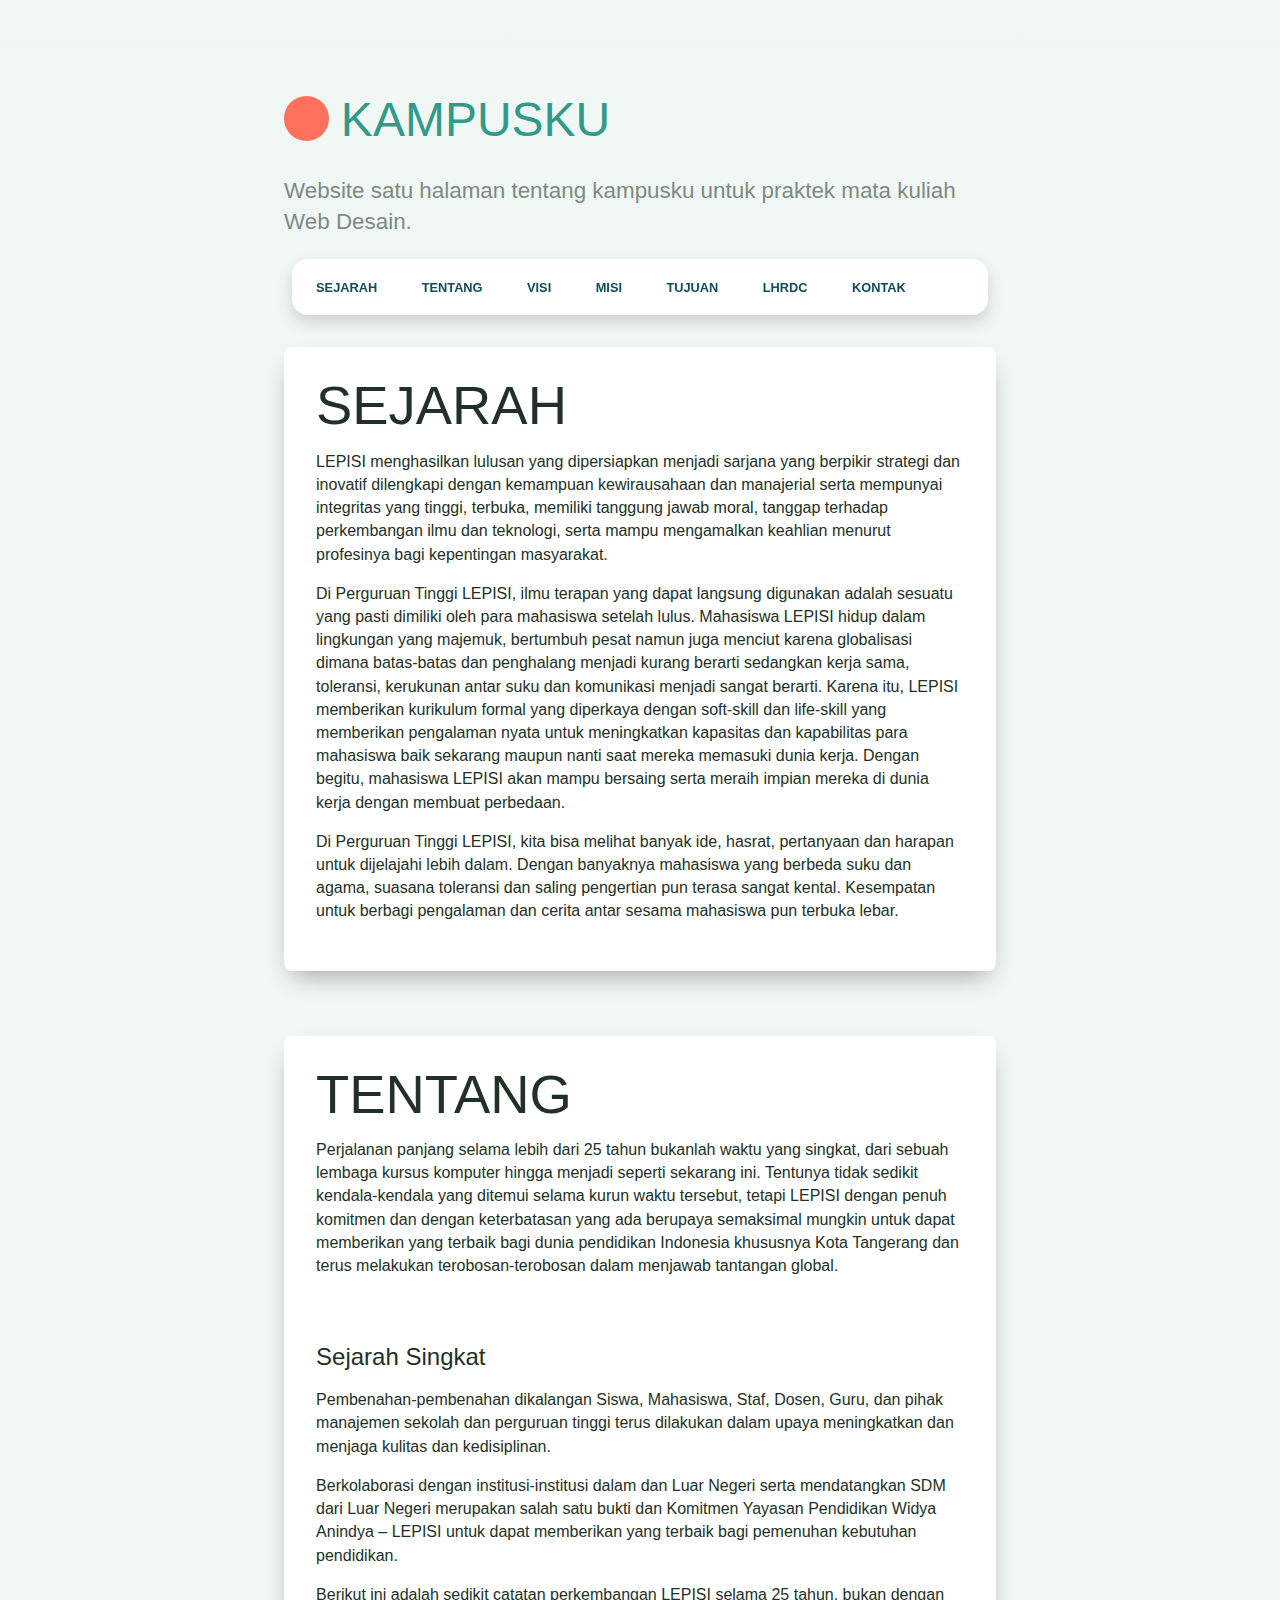
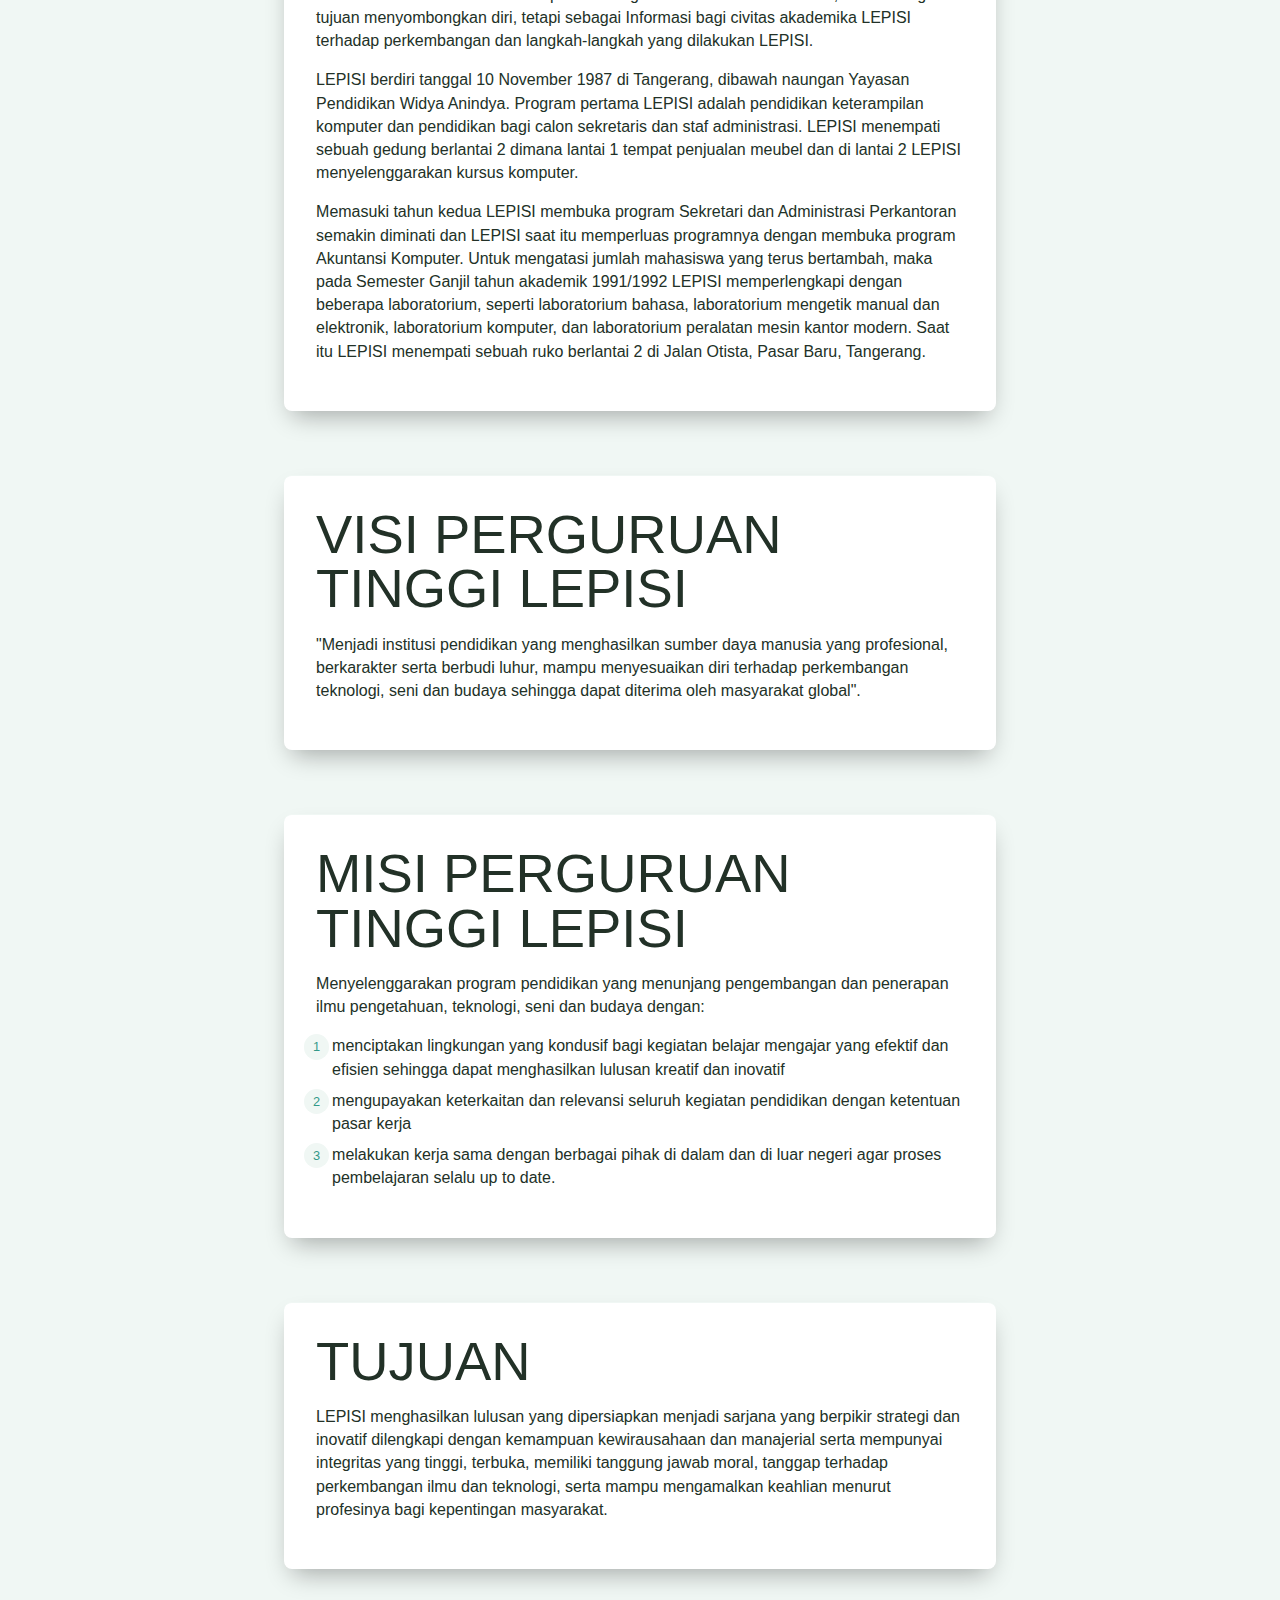
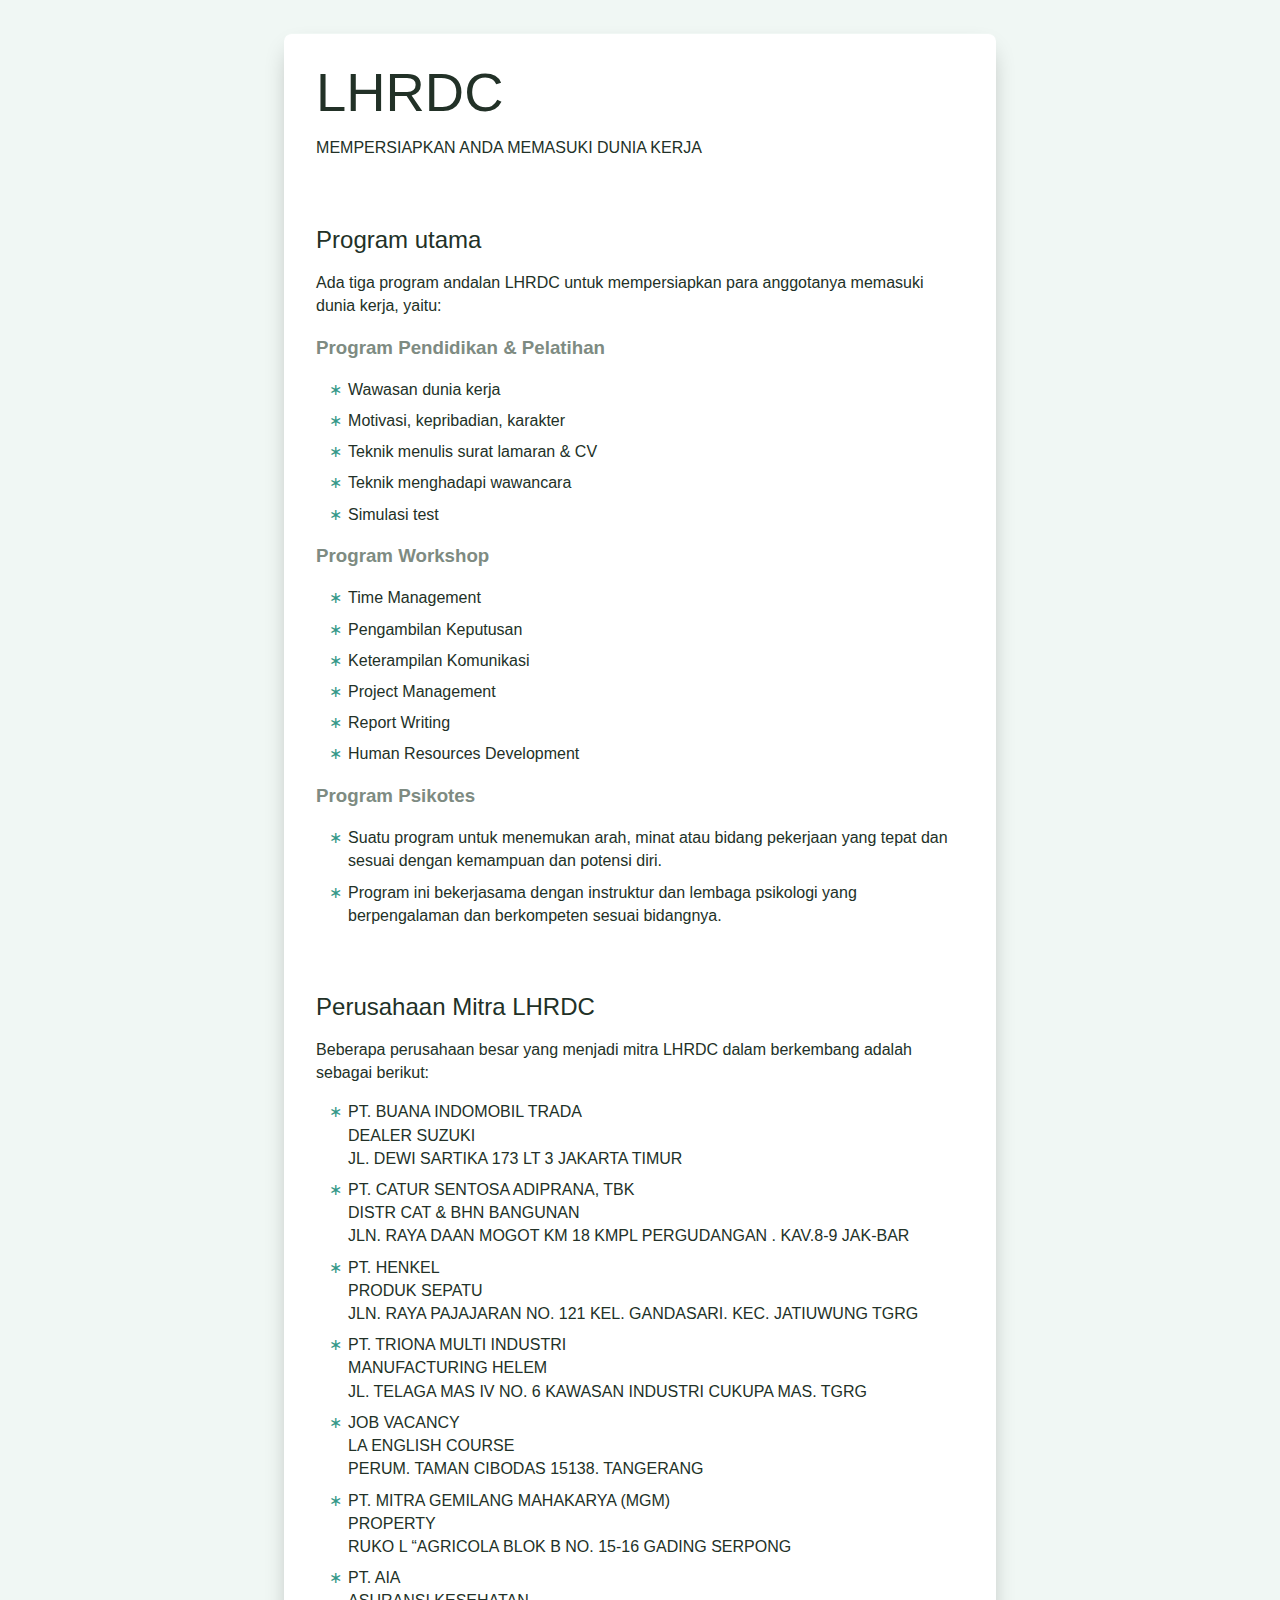
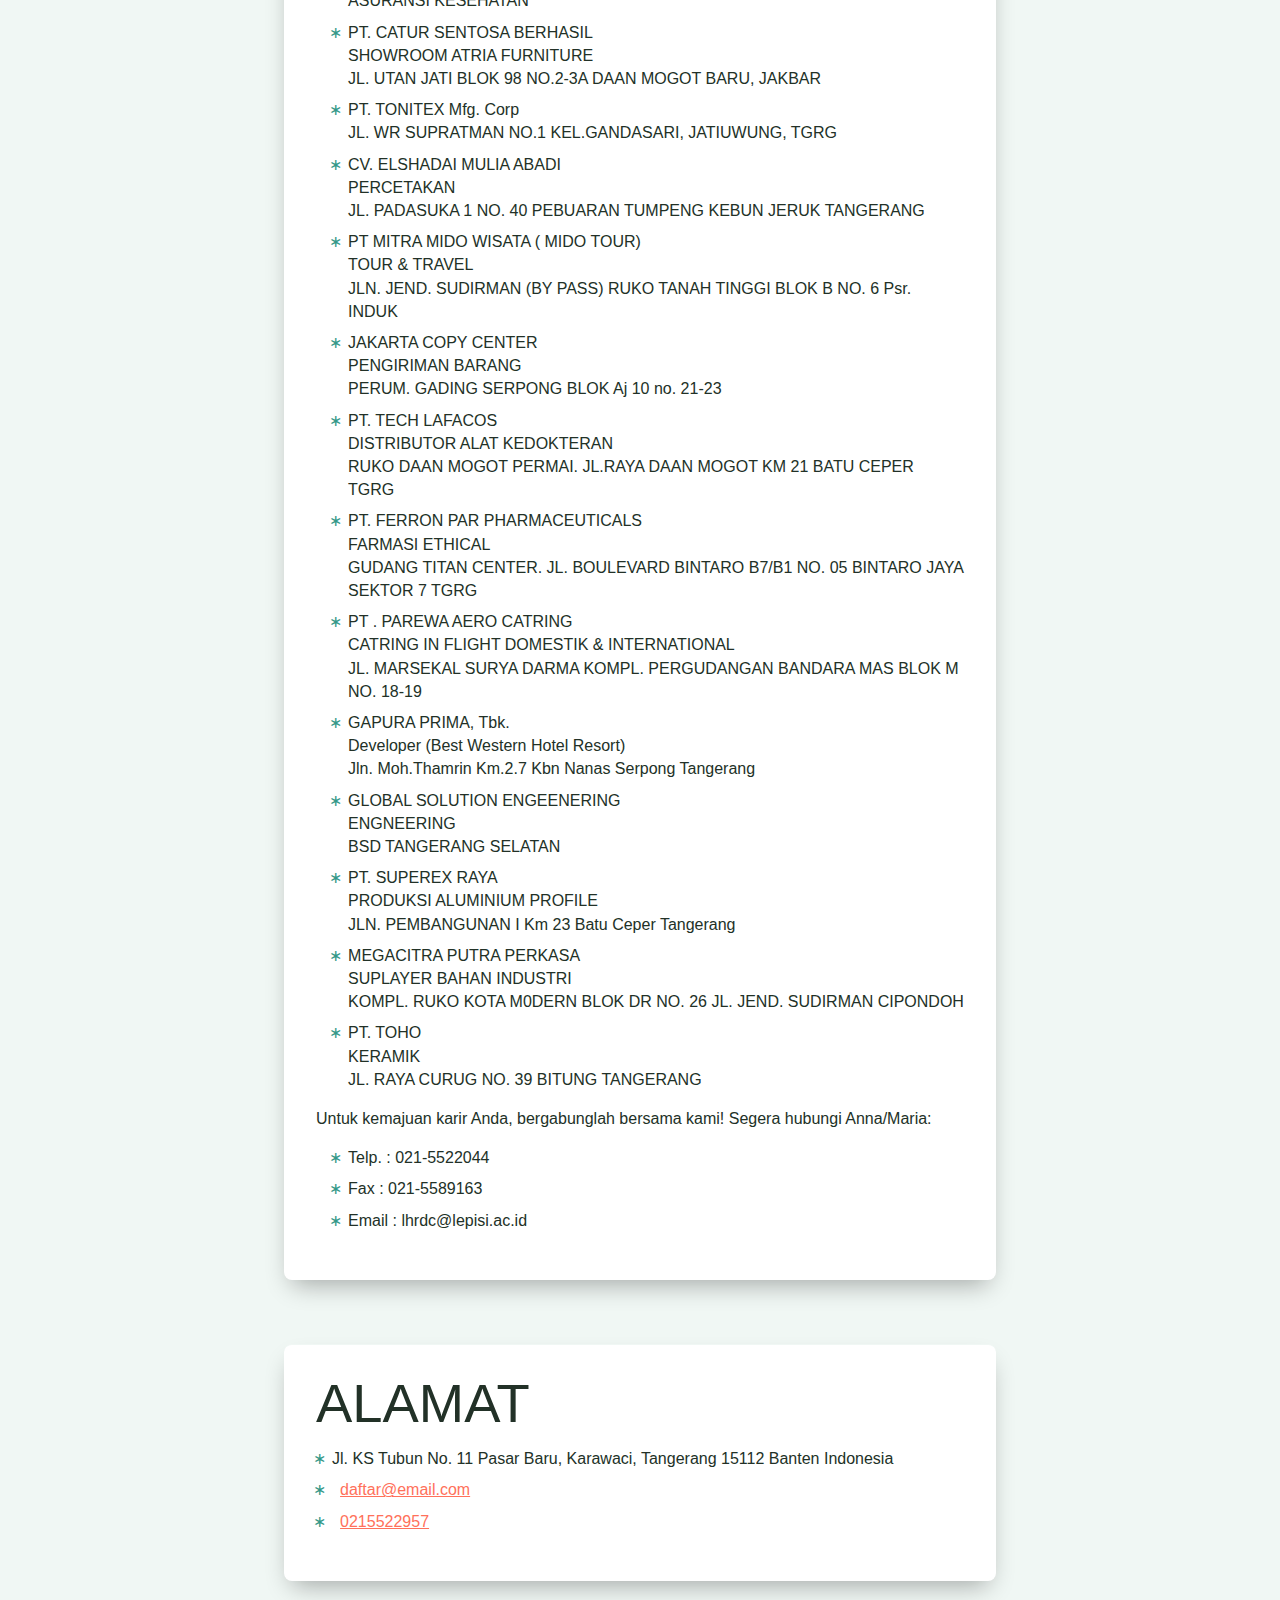
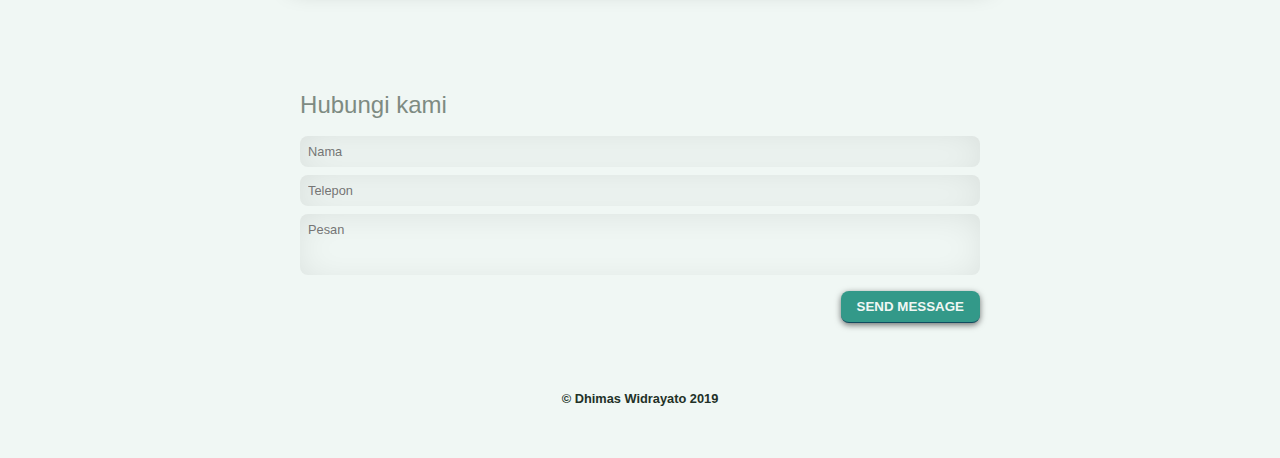
<file: case/kampusku.html>
<!doctype html>

<html>
    <head>
        <title>Kampusku</title>
        <link rel="stylesheet" href="style.css" />
    </head>

    <body>
        <header id="top">
            <h1 class="page-header">Kampusku</h1>
            <p class="page-sub-header">
                Website satu halaman tentang kampusku untuk praktek mata
                kuliah Web Desain.
            </p>
        </header>

        <nav class="navigasi-wrapper">
            <ul class="navigasi">
                <li class="navigasi-item">
                    <a class="navigasi-link" href="#sejarah">
                        Sejarah
                    </a>
                </li>
                <li class="navigasi-item">
                    <a class="navigasi-link" href="#tentang">
                        Tentang
                    </a>
                </li>
                <li class="navigasi-item">
                    <a class="navigasi-link" href="#visi">
                        Visi
                    </a>
                </li>
                <li class="navigasi-item">
                    <a class="navigasi-link" href="#misi">
                        Misi
                    </a>
                </li>
                <li class="navigasi-item">
                    <a class="navigasi-link" href="#tujuan">
                        Tujuan
                    </a>
                </li>
                <li class="navigasi-item">
                    <a class="navigasi-link" href="#lhrdc">
                        LHRDC
                    </a>
                </li>
                <li class="navigasi-item">
                    <a class="navigasi-link" href="#kontak">
                        Kontak
                    </a>
                </li>
            </ul>
        </nav>

        <main>
            <article id="sejarah">
                <h1 class="sub-header">
                    Sejarah
                </h1>
                <p>
                    LEPISI menghasilkan lulusan yang dipersiapkan menjadi
            sarjana yang berpikir strategi dan inovatif dilengkapi dengan
            kemampuan kewirausahaan dan manajerial serta mempunyai integritas
            yang tinggi, terbuka, memiliki tanggung jawab moral, tanggap
            terhadap perkembangan ilmu dan teknologi, serta mampu mengamalkan
            keahlian menurut profesinya bagi kepentingan masyarakat.
                </p>

                <p>
                    Di Perguruan Tinggi LEPISI, ilmu terapan yang dapat langsung
                    digunakan adalah sesuatu yang pasti dimiliki oleh para
                    mahasiswa setelah lulus. Mahasiswa LEPISI hidup dalam
                    lingkungan yang majemuk, bertumbuh pesat namun juga menciut
                    karena globalisasi dimana batas-batas dan penghalang menjadi
                    kurang berarti sedangkan kerja sama, toleransi, kerukunan
                    antar suku dan komunikasi menjadi sangat berarti. Karena
                    itu, LEPISI memberikan kurikulum formal yang diperkaya
                    dengan soft-skill dan life-skill yang memberikan pengalaman
                    nyata untuk meningkatkan kapasitas dan kapabilitas para
                    mahasiswa baik sekarang maupun nanti saat mereka memasuki
                    dunia kerja. Dengan begitu, mahasiswa LEPISI akan mampu
                    bersaing serta meraih impian mereka di dunia kerja dengan
                    membuat perbedaan.
                </p>

                <p>
                    Di Perguruan Tinggi LEPISI, kita bisa melihat banyak ide,
                    hasrat, pertanyaan dan harapan untuk dijelajahi lebih dalam.
                    Dengan banyaknya mahasiswa yang berbeda suku dan agama,
                    suasana toleransi dan saling pengertian pun terasa sangat
                    kental. Kesempatan untuk berbagi pengalaman dan cerita antar
                    sesama mahasiswa pun terbuka lebar.
                </p>
            </article>

            <article id="tentang">
                <h1 class="sub-header">Tentang</h1>
                <p>
                    Perjalanan panjang selama lebih dari 25 tahun bukanlah waktu
                yang singkat, dari sebuah lembaga kursus komputer hingga menjadi
                seperti sekarang ini. Tentunya tidak sedikit kendala-kendala
                yang ditemui selama kurun waktu tersebut, tetapi LEPISI dengan
                penuh komitmen dan dengan keterbatasan yang ada berupaya
                semaksimal mungkin untuk dapat memberikan yang terbaik bagi
                dunia pendidikan Indonesia khususnya Kota Tangerang dan terus
                melakukan terobosan-terobosan dalam menjawab tantangan global.
                </p>

                <h2>Sejarah Singkat</h2>
                <p>
                Pembenahan-pembenahan dikalangan Siswa, Mahasiswa, Staf, Dosen,
                Guru, dan pihak manajemen sekolah dan perguruan tinggi terus
                dilakukan dalam upaya meningkatkan dan menjaga kulitas dan
                kedisiplinan.
                </p>

                <p>
                    Berkolaborasi dengan institusi-institusi dalam dan Luar
                    Negeri serta mendatangkan SDM dari Luar Negeri merupakan
                    salah satu bukti dan Komitmen Yayasan Pendidikan Widya
                    Anindya – LEPISI untuk dapat memberikan yang terbaik bagi
                    pemenuhan kebutuhan pendidikan.
                </p>

                <p>
                    Berikut ini adalah sedikit catatan perkembangan LEPISI
                    selama 25 tahun, bukan dengan tujuan menyombongkan diri,
                    tetapi sebagai Informasi bagi civitas akademika LEPISI
                    terhadap perkembangan dan langkah-langkah yang dilakukan
                    LEPISI.
                </p>

                <p>
                    LEPISI berdiri tanggal 10 November 1987 di Tangerang,
                    dibawah naungan Yayasan Pendidikan Widya Anindya. Program
                    pertama LEPISI adalah pendidikan keterampilan komputer dan
                    pendidikan bagi calon sekretaris dan staf administrasi.
                    LEPISI menempati sebuah gedung berlantai 2 dimana lantai 1
                    tempat penjualan meubel dan di lantai 2 LEPISI
                    menyelenggarakan kursus komputer.
                </p>

                <p>
                    Memasuki tahun kedua LEPISI membuka program Sekretari dan
                    Administrasi Perkantoran semakin diminati dan LEPISI saat
                    itu memperluas programnya dengan membuka program Akuntansi
                    Komputer. Untuk mengatasi jumlah mahasiswa yang terus
                    bertambah, maka pada Semester Ganjil tahun akademik
                    1991/1992 LEPISI memperlengkapi dengan beberapa
                    laboratorium, seperti laboratorium bahasa, laboratorium
                    mengetik manual dan elektronik, laboratorium komputer, dan
                    laboratorium peralatan mesin kantor modern. Saat itu LEPISI
                    menempati sebuah ruko berlantai 2 di Jalan Otista, Pasar
                    Baru, Tangerang.
                </p>
            </article>

            <article id="visi">
                <h1 class="sub-header">Visi Perguruan Tinggi LEPISI</h1>
                <p class="visi">
                    "Menjadi institusi pendidikan yang menghasilkan sumber daya
                manusia yang profesional, berkarakter serta berbudi luhur, mampu
                menyesuaikan diri terhadap perkembangan teknologi, seni dan
                budaya sehingga dapat diterima oleh masyarakat global".
                </p>
            </article>

            <article id="misi">
                <h1 class="sub-header"> Misi Perguruan Tinggi LEPISI </h1>
                <p>
                    Menyelenggarakan program pendidikan yang menunjang
                pengembangan dan penerapan ilmu pengetahuan, teknologi, seni dan
                budaya dengan: 
                </p>

                <ol>
                    <li>
                        menciptakan lingkungan yang kondusif bagi kegiatan
                    belajar mengajar yang efektif dan efisien sehingga dapat
                    menghasilkan lulusan kreatif dan inovatif 
                    </li>
                    <li>
                        mengupayakan keterkaitan dan relevansi seluruh kegiatan
                    pendidikan dengan ketentuan pasar kerja
                    </li>
                    <li>
                        melakukan kerja sama dengan berbagai pihak di dalam dan
                    di luar negeri agar proses pembelajaran selalu up to date.
                    </li>
                </ol>
            </article>

            <article id="tujuan">
                <h1 class="sub-header">
                    Tujuan
                </h1>
                <p>
                    LEPISI menghasilkan lulusan yang dipersiapkan menjadi
                sarjana yang berpikir strategi dan inovatif dilengkapi dengan
                kemampuan kewirausahaan dan manajerial serta mempunyai
                integritas yang tinggi, terbuka, memiliki tanggung jawab moral,
                tanggap terhadap perkembangan ilmu dan teknologi, serta mampu
                mengamalkan keahlian menurut profesinya bagi kepentingan
                masyarakat.
                </p>
            </article>

            <article id="lhrdc">
                <h1 class="sub-header">LHRDC</h1>
                <p>
                    MEMPERSIAPKAN ANDA MEMASUKI DUNIA KERJA
                </p>
                <h2>Program utama</h2>
                <p>
                    Ada tiga program andalan LHRDC untuk mempersiapkan para
                    anggotanya memasuki dunia kerja, yaitu:
                </p>

                <h3>Program Pendidikan &amp; Pelatihan</h3>
                <ul>
                    <ul>
                        <li>Wawasan dunia kerja</li>
                        <li>Motivasi, kepribadian, karakter</li>
                        <li>Teknik menulis surat lamaran &amp; CV</li>
                        <li>Teknik menghadapi wawancara</li>
                        <li>Simulasi test</li>
                    </ul>
                </ul>
                <h3>Program Workshop</h3>
                <ul>
                    <ul>
                        <li>Time Management</li>
                        <li>Pengambilan Keputusan</li>
                        <li>Keterampilan Komunikasi</li>
                        <li>Project Management</li>
                        <li>Report Writing</li>
                        <li>Human Resources Development</li>
                    </ul>
                </ul>
                <h3>Program Psikotes</h3>
                <ul>
                    <ul>
                        <li>
                            Suatu program untuk menemukan arah, minat atau
                            bidang pekerjaan yang tepat dan sesuai dengan kemampuan dan
                            potensi diri.
                        </li>
                        <li>
                            Program ini bekerjasama dengan instruktur dan
                            lembaga psikologi yang berpengalaman dan berkompeten sesuai
                            bidangnya.
                        </li>
                    </ul>
                </ul>

                <h2>Perusahaan Mitra LHRDC</h2>
                <p>Beberapa perusahaan besar yang menjadi mitra LHRDC dalam berkembang adalah sebagai berikut:</p>
                <ul>
                    <ul>
                        <li>PT. BUANA INDOMOBIL TRADA<br />
                            DEALER SUZUKI<br />
                            JL. DEWI SARTIKA 173 LT 3 JAKARTA TIMUR
                        </li>
                        <li>PT. CATUR SENTOSA ADIPRANA, TBK<br />
                            DISTR CAT &amp; BHN BANGUNAN<br />
                            JLN. RAYA DAAN MOGOT KM 18 KMPL PERGUDANGAN . KAV.8-9 JAK-BAR
                        </li>
                        <li>PT. HENKEL<br />
                            PRODUK SEPATU<br />
                            JLN. RAYA PAJAJARAN NO. 121 KEL. GANDASARI. KEC. JATIUWUNG TGRG
                        </li>
                        <li>PT. TRIONA MULTI INDUSTRI<br />
                            MANUFACTURING HELEM<br />
                            JL. TELAGA MAS IV NO. 6 KAWASAN INDUSTRI CUKUPA MAS. TGRG
                        </li>
                        <li>JOB VACANCY<br />
                            LA ENGLISH COURSE<br />
                            PERUM. TAMAN CIBODAS 15138. TANGERANG
                        </li>
                        <li>PT. MITRA GEMILANG MAHAKARYA (MGM)<br />
                            PROPERTY<br />
                            RUKO L &#8220;AGRICOLA BLOK B NO. 15-16 GADING SERPONG
                        </li>
                        <li>PT. AIA<br />
                            ASURANSI KESEHATAN
                        </li>
                        <li>PT. CATUR SENTOSA BERHASIL<br />
                            SHOWROOM ATRIA FURNITURE<br />
                            JL. UTAN JATI BLOK 98 NO.2-3A DAAN MOGOT BARU, JAKBAR
                        </li>
                        <li>PT. TONITEX Mfg. Corp<br />
                            JL. WR SUPRATMAN NO.1 KEL.GANDASARI, JATIUWUNG, TGRG
                        </li>
                        <li>CV. ELSHADAI MULIA ABADI<br />
                            PERCETAKAN<br />
                            JL. PADASUKA 1 NO. 40 PEBUARAN TUMPENG KEBUN JERUK TANGERANG
                        </li>
                        <li>PT MITRA MIDO WISATA ( MIDO TOUR)<br />
                            TOUR &amp; TRAVEL<br />
                            JLN. JEND. SUDIRMAN (BY PASS) RUKO TANAH TINGGI BLOK B NO. 6 Psr. INDUK
                        </li>
                        <li>JAKARTA COPY CENTER<br />
                            PENGIRIMAN BARANG<br />
                            PERUM. GADING SERPONG BLOK Aj 10 no. 21-23
                        </li>
                        <li>PT. TECH LAFACOS<br />
                            DISTRIBUTOR ALAT KEDOKTERAN<br />
                            RUKO DAAN MOGOT PERMAI. JL.RAYA DAAN MOGOT KM 21 BATU CEPER TGRG
                        </li>
                        <li>PT. FERRON PAR PHARMACEUTICALS<br />
                            FARMASI ETHICAL<br />
                            GUDANG TITAN CENTER. JL. BOULEVARD BINTARO B7/B1 NO. 05 BINTARO JAYA SEKTOR 7 TGRG
                        </li>
                        <li>PT . PAREWA AERO CATRING<br />
                            CATRING IN FLIGHT DOMESTIK &amp; INTERNATIONAL<br />
                            JL. MARSEKAL SURYA DARMA KOMPL. PERGUDANGAN BANDARA MAS BLOK M NO. 18-19
                        </li>
                        <li>GAPURA PRIMA, Tbk.<br />
                            Developer (Best Western Hotel Resort)<br />
                            Jln. Moh.Thamrin Km.2.7 Kbn Nanas Serpong Tangerang
                        </li>
                        <li>GLOBAL SOLUTION ENGEENERING<br />
                            ENGNEERING<br />
                            BSD TANGERANG SELATAN
                        </li>
                        <li>PT. SUPEREX RAYA<br />
                            PRODUKSI ALUMINIUM PROFILE<br />
                            JLN. PEMBANGUNAN I Km 23 Batu Ceper Tangerang
                        </li>
                        <li>MEGACITRA PUTRA PERKASA<br />
                            SUPLAYER BAHAN INDUSTRI<br />
                            KOMPL. RUKO KOTA M0DERN BLOK DR NO. 26 JL. JEND. SUDIRMAN CIPONDOH
                        </li>
                        <li>PT. TOHO<br />
                            KERAMIK<br />
                            JL. RAYA CURUG NO. 39 BITUNG TANGERANG
                        </li>
                    </ul>
                </ul>
                <p>Untuk kemajuan karir Anda, bergabunglah bersama kami! Segera hubungi Anna/Maria:</p>
                <ul>
                    <ul>
                        <li>Telp. : 021-5522044</li>
                        <li>Fax : 021-5589163</li>
                        <li>Email : lhrdc@lepisi.ac.id</li>
                    </ul>
                </ul>
            </article>

            <article id="kontak">
                <h1 class="sub-header">Alamat</h1>
                <ul class="kontak">
                    <li class="kontak-item">
                        Jl. KS Tubun No. 11 Pasar Baru, Karawaci,
                        Tangerang 15112 Banten Indonesia
                    </li>
                    <li>
                        <a href="mailto:daftar@email.com">
                            daftar@email.com
                        </a>
                    </li>
                    <li>
                        <a href="tel:0215522957">
                            0215522957
                        </a>
                    </li>
                </ul>
            </article>
        </main>

        <aside>
            <div class="formulir-wrapper">
                <form class="formulir-kontak">
                    <h2>Hubungi kami</h2>
                    <input name="name"
                           class="formulir-input"
                           id="name"
                           type="text"
                           placeholder="Nama"
                           required
                           title="Nama Lengkap" />
                    <input name="phone"
                           class="formulir-input"
                           id="phone"
                           type="text"
                           placeholder="Telepon"
                           title="Telepon" />
                    <textarea name="message"
                              class="formulir-input"
                              id="message"
                              rows="3"
                              placeholder="Pesan"
                              required
                              title="Isi Pesan"></textarea>
                    <p class="rata-kanan">
                        <input type="submit"
                               class="formulir-tombol"
                               name="submit-new-student"
                               id="send"
                               value="Send Message" />
                    </p>
                </form>
            </div>
        </aside>

        <footer>
            <p>
                &copy; Dhimas Widrayato 2019
            </p>
        </footer>
        <script type="text/javascript" src="main.js"></script>
    </body>
</html>
</file>
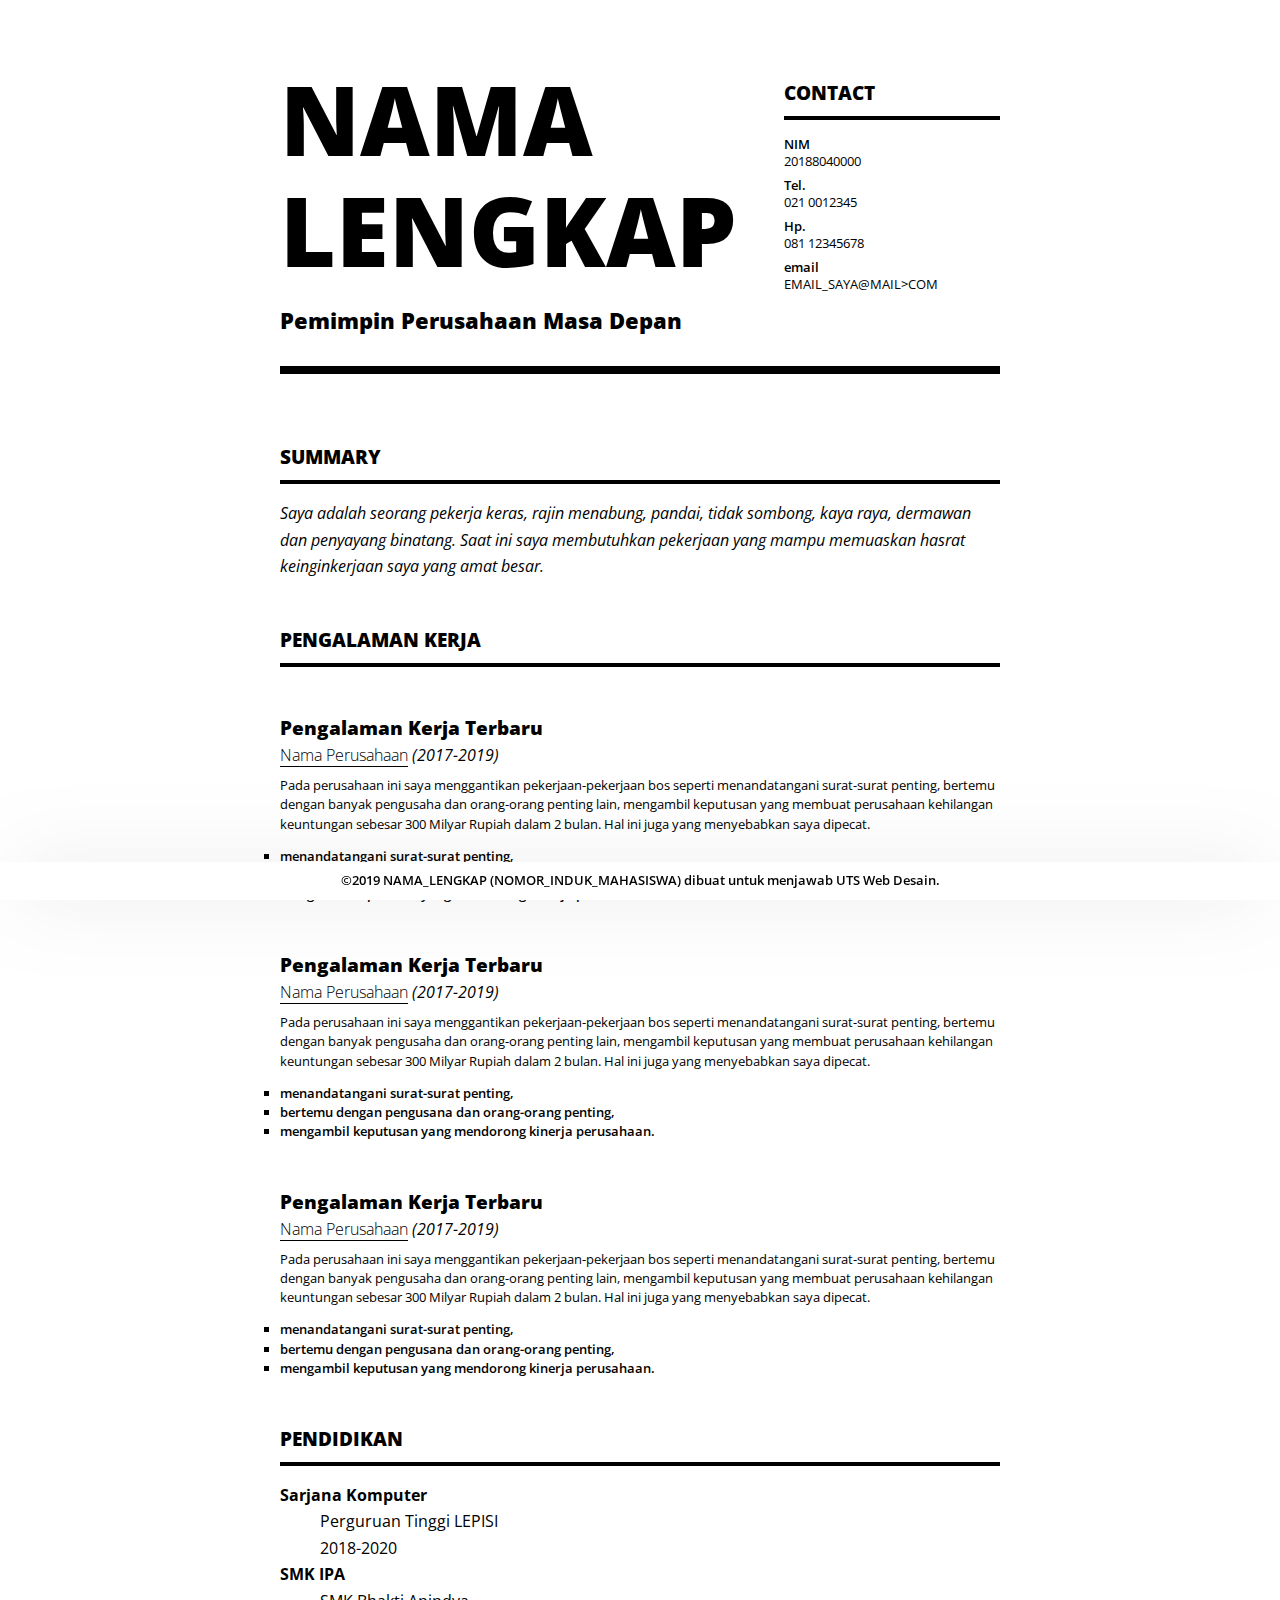
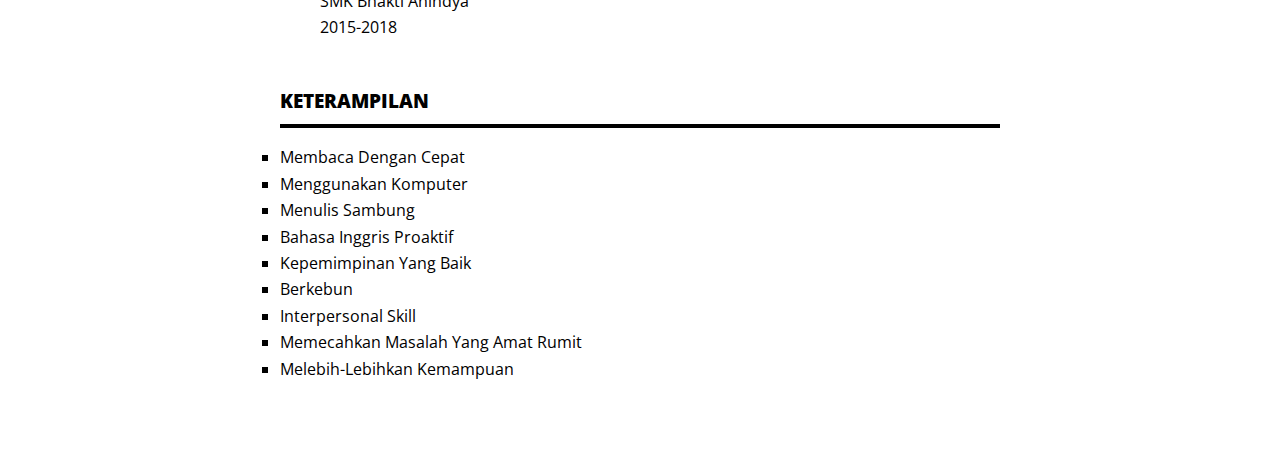
<file: uts/contoh-jawaban.html>
<!DOCTYPE html>
<html>
    <head>
        <title>Curiculum Vitae NAMA_LENGKAP</title>

        <link href="https://fonts.googleapis.com/css?family=Open+Sans:300,300i,400,400i,600,600i,700,700i,800,800i" rel="stylesheet">
        <link rel="stylesheet" href="cv.css" type="text/css" media="screen" />
        <meta name="viewport" content="width=device-width, initial-scale=1, shrink-to-fit=no">
    </head>

    <body>
        <header>
            <h1 class="page-header">NAMA LENGKAP</h1>
            <p class="page-sub-header">
                Pemimpin Perusahaan Masa Depan
            </p>
        </header>

        <main role="main">
            <h2 id="ringkasan" class="sub-header">Summary</h2>
            <p>
                Saya adalah seorang pekerja keras, rajin menabung, pandai, tidak
                sombong, kaya raya, dermawan dan penyayang binatang. Saat ini saya
                membutuhkan pekerjaan yang mampu memuaskan hasrat keinginkerjaan
                saya yang amat besar.
            </p>

            <div class="contact-wrapper">
                <h2 id="kontak" class="sub-header">Contact</h2>
                <dl class="contacts">
                    <dt class="contact-type">NIM</dt>
                    <dd class="contact-value">20188040000</dd>
                    <dt class="contact-type">Tel.</dt>
                    <dd class="contact-value">021 0012345</dd>
                    <dt class="contact-type">Hp.</dt>
                    <dd class="contact-value">081 12345678</dd>
                    <dt class="contact-type">email</dt>
                    <dd class="contact-value">EMAIL_SAYA@MAIL>COM</dd>
                </dl>
            </div>

            <h2 id="pengalaman" class="sub-header">Pengalaman Kerja</h2>
            <div class="experiences">
                <div class="experience">
                    <h3 class="experience-title">Pengalaman Kerja Terbaru</h3>
                    <p class="experience-meta">
                        <span class="experience-company">Nama Perusahaan</span>
                        <span class="experience-year">(2017-2019)</span>
                    </p>
                    <p class="experience-description">
                        Pada perusahaan ini saya menggantikan pekerjaan-pekerjaan bos
                        seperti menandatangani surat-surat penting, bertemu dengan banyak
                        pengusaha dan orang-orang penting lain, mengambil keputusan yang
                        membuat perusahaan kehilangan keuntungan sebesar 300 Milyar
                        Rupiah dalam 2 bulan. Hal ini juga yang menyebabkan saya dipecat.
                    </p>
                    <ul class="responsibilities">
                        <li class="responsibility">
                            menandatangani surat-surat penting,
                        </li>
                        <li class="responsibility">
                            bertemu dengan pengusana dan orang-orang penting,
                        </li>
                        <li class="responsibility">
                            mengambil keputusan yang mendorong kinerja perusahaan.
                        </li>
                    </ul>
                </div>
                <div class="experience">
                    <h3 class="experience-title">Pengalaman Kerja Terbaru</h3>
                    <p class="experience-meta">
                        <span class="experience-company">Nama Perusahaan</span>
                        <span class="experience-year">(2017-2019)</span>
                    </p>
                    <p class="experience-description">
                        Pada perusahaan ini saya menggantikan pekerjaan-pekerjaan bos
                        seperti menandatangani surat-surat penting, bertemu dengan banyak
                        pengusaha dan orang-orang penting lain, mengambil keputusan yang
                        membuat perusahaan kehilangan keuntungan sebesar 300 Milyar
                        Rupiah dalam 2 bulan. Hal ini juga yang menyebabkan saya dipecat.
                    </p>
                    <ul class="responsibilities">
                        <li class="responsibility">
                            menandatangani surat-surat penting,
                        </li>
                        <li class="responsibility">
                            bertemu dengan pengusana dan orang-orang penting,
                        </li>
                        <li class="responsibility">
                            mengambil keputusan yang mendorong kinerja perusahaan.
                        </li>
                    </ul>
                </div>
                <div class="experience">
                    <h3 class="experience-title">Pengalaman Kerja Terbaru</h3>
                    <p class="experience-meta">
                        <span class="experience-company">Nama Perusahaan</span>
                        <span class="experience-year">(2017-2019)</span>
                    </p>
                    <p class="experience-description">
                        Pada perusahaan ini saya menggantikan pekerjaan-pekerjaan bos
                        seperti menandatangani surat-surat penting, bertemu dengan banyak
                        pengusaha dan orang-orang penting lain, mengambil keputusan yang
                        membuat perusahaan kehilangan keuntungan sebesar 300 Milyar
                        Rupiah dalam 2 bulan. Hal ini juga yang menyebabkan saya dipecat.
                    </p>
                    <ul class="responsibilities">
                        <li class="responsibility">
                            menandatangani surat-surat penting,
                        </li>
                        <li class="responsibility">
                            bertemu dengan pengusana dan orang-orang penting,
                        </li>
                        <li class="responsibility">
                            mengambil keputusan yang mendorong kinerja perusahaan.
                        </li>
                    </ul>
                </div>
            </div>

            <h2 id="pendidikan" class="sub-header">Pendidikan</h2>
            <dl class="educations">
                <dt class="education-major">Sarjana Komputer</dt>
                <dd class="education-detail">
                    <div class="education-school">
                        Perguruan Tinggi LEPISI
                    </div>
                    <div class="education-period">
                        2018-2020
                    </div>
                </dd>
                <dt class="education-major">SMK IPA</dt>
                <dd class="education-detail">
                    <div class="education-school">
                        SMK Bhakti Anindya
                    </div>
                    <div class="education-period">
                        2015-2018
                    </div>
                </dd>
            </dl>

            <h2 id="keterampilan" class="sub-header">Keterampilan</h2>
            <ul class="skills">
                <li class="skill-name">Membaca dengan cepat</li>
                <li class="skill-name">Menggunakan komputer</li>
                <li class="skill-name">Menulis sambung</li>
                <li class="skill-name">Bahasa Inggris proaktif</li>
                <li class="skill-name">Kepemimpinan yang baik</li>
                <li class="skill-name">Berkebun</li>
                <li class="skill-name">Interpersonal skill</li>
                <li class="skill-name">Memecahkan masalah yang amat rumit</li>
                <li class="skill-name">Melebih-lebihkan kemampuan</li>
            </ul>
        </main>

        <footer>
            <p>
                &copy;2019 NAMA_LENGKAP (NOMOR_INDUK_MAHASISWA) dibuat untuk menjawab UTS Web Desain.
            </p>
        </footer>
    </body>
</html>
</file>
<file: case/style.css>
/* kita bisa mendefinisikan variabel pada CSS untuk digunakan pada deklarasi style. nama variabel harus diawali dua buah tanda hubung. */
:root {
    --warna-hitam: #223127;
    --warna-terang: #f0f7f4;
    --warna-biru: #114b5f;
    --warna-sian: #339989;
    --warna-merah: #ff715b;
    --warna-putih: #fff;
    --warna-abu: #7e8b82;
    --uk-buuuesar: 4rem;
    --uk-buuesar: 2rem;
    --uk-besar: 1rem;
    --uk-sedang: 0.5rem;
    --uk-kecil: 0.25rem;
    --font-sans: 'Fira Sans', sans-serif;
    --break-tab-up: 80ch;
}

* {
    box-sizing: border-box;
}

html {
    scroll-behavior: smooth; /* efek scrolling saat link klik link */
}

body {
    font-size: 100%;
    line-height: 1.45em;
    color: var(--warna-hitam); /* menggunakan nilai variabel yang telah didefinisikan di atas */
    background-color: var(--warna-terang);
    margin: 0;
    padding: var(--uk-besar);
    font-family: var(--font-sans);
    overflow-x: hidden;
}

main a:link {
    color: var(--warna-merah);
    display: inline-block;
    padding: 0 var(--uk-sedang);
    border-radius: var(--uk-sedang);
}

main a:hover {
    background-image: linear-gradient(197deg, var(--warna-sian), var(--warna-biru));
    color: var(--warna-putih);
}

.navigasi-wrapper {
    overflow-x: scroll;
    background-color: var(--warna-putih);
    margin: 0 var(--uk-sedang);
    border-radius: var(--uk-besar);
    box-shadow: 0 12px 34px -26px rgba(0,0,0,0.15),
                0 7px 16px rgba(0,0,0,0.15);
    scrollbar-width: none;
    -webkit-overflow-scrolling: touch;
    position: sticky;
    top: 1rem;
    z-index: 3;
}

.navigasi-wrapper::-webkit-scrollbar{
    display: none;
}

.navigasi {
    list-style-type: none;
    padding: var(--uk-sedang) 0;
    margin: 0;
    white-space: nowrap;
}

.navigasi-item {
    padding: 0.5em 1em;
    display: inline-block;
    white-space: nowrap;
    border-radius: var(--uk-besar);
    vertical-align: middle;
}

.navigasi-item:not(last-child) {
    margin-left: var(--uk-sedang);
}

.navigasi-item:last-child {
    margin-right: var(--uk-sedang);
}

.navigasi-item:hover {
    background-color: var(--warna-terang);
}

.navigasi-item.active {
    background-color: var(--warna-sian);
}

.navigasi-link {
    color: var(--warna-biru);
    text-decoration: none;
    font-size: 0.8rem;
    text-transform: uppercase;
    font-weight: 700;
    position: relative;
}

.navigasi-item.active .navigasi-link {
    color: var(--warna-terang);
}

.page-header {
    text-transform: uppercase;
    font-size: 3rem;
    line-height: 1em;
    color: var(--warna-sian);
}

.page-header::before {
    content: '';
    width: 2.8rem;
    height: 2.8rem;
    line-height: 3rem;
    display: inline-block;
    margin-right: 0.25em;
    vertical-align: -10%;
    background-color: var(--warna-merah);
    border-radius: 50%;
}

.page-sub-header {
    font-weight: 200;
    font-size: 1.4rem;
    line-height: 1.35em;
    color: var(--warna-abu);
}

.sub-header {
    margin: 3rem 0 1rem;
    font-weight: 200;
    font-size: 3.4rem;
    line-height: 1em;
    text-transform: uppercase;
    padding-top: 0.5em;
}

h1, h2 {
    padding-top: 3rem;
    font-weight: 300;
}

h3 {
    font-weight: 600;
    color: var(--warna-abu);
}

article {
    margin-bottom: var(--uk-buuuesar);
    padding: 1rem 2rem 2rem;
}

article:not(:first-child) {
    border-top: 1px solid var(--warna-terang);
}

main {
    margin: 2rem auto;
    background-color: var(--warna-putih);
    border-radius: var(--uk-sedang);
    box-shadow: 0 12px 24px -8px rgba(0,0,0,0.33);
    max-width: 80ch;
    position: relative;
    z-index: 2;
    overflow-x: hidden;
}

.formulir-kontak {
    max-width: 80ch;
    padding: 0 var(--uk-besar);
    color: var(--warna-abu);
}

.formulir-input {
    display: block;
    border-radius: var(--uk-sedang);
    padding: var(--uk-sedang);
    border: 0;
    width: 100%;
    margin-bottom: var(--uk-sedang);
    background-color: var(--warna-terang);
    color: var(--warna-hitam);
    font-family: var(--font-sans);
    font-size: 0.8rem;
    box-shadow: 0 4px 44px -12px rgba(0,0,0,0.13) inset; /* efek shadow di dalam kotak pada form di bagian bawah */
    resize: none;
}

.formulir-tombol {
    padding: var(--uk-sedang) var(--uk-besar);
    border: 0;
    border-radius: var(--uk-sedang);
    color: var(--warna-terang);
    background-color: var(--warna-sian);
    border-bottom: 1px solid var(--warna-biru);
    box-shadow: 0 2px 6px rgba(0,0,0,0.55);
    text-transform: uppercase;
    font-weight: 600;
}

.formulir-tombol:hover,
.formulir-tombol:focus {
    transform: translateY(-1px);
    box-shadow: 0 5px 12px rgba(0,0,0,0.15),
    0 8px 18px -2px rgba(0,0,0,0.25);
}

.formulir-tombol:active {
    transform: translateY(2px);
    box-shadow: 0 2px 2px rgba(0,0,0,0.45);
}

.rata-kanan {
    text-align: right;
}

footer {
    margin: 4rem 0 2rem;
    color: var(--warna-hitam);
    font-size: 0.8rem;
    text-align: center;
    font-weight: 600;
}

header {
    position: relative;
    z-index: 2;
}

main::before {
    content: '';
    display: block;
    width: 100%;
    top: 0;
    left: 0;
    position: fixed;
    z-index: 1;
    height: 3rem;
    background-image: linear-gradient(to bottom, rgba(240, 247, 244, 1) 30%, rgba(240, 247, 244, 0) 100%);
}

main ol,
main ul {
    list-style: none;
    counter-reset: item;
    padding-left: 1rem;
}

main ol li,
main ul li {
    counter-increment: item;
    margin-bottom: var(--uk-sedang);
    position: relative;
}

main ol > li::before {
    content: counter(item);
    border-radius: 50% 50%;
    padding: var(--uk-kecil);
    background-color: var(--warna-terang);
    color: var(--warna-sian);
    text-align: center;
    display: block;
    font-size: 0.8rem;
    width: 1.35em;
    line-height: 1.35em;
    left: -2.2em;
    position: absolute;
}


main ul > li::before {
    content: "\2217";
    color: var(--warna-sian);
    text-align: center;
    display: block;
    font-size: 1rem;
    left: -1.2em;
    position: absolute;
}

main ul li:hover::before {
    animation: 2s puter linear infinite;
}

/* deklarasi ini disebut dengan media query, fungsinya untuk mendeklarasikan
style tampilan elemen html berdasarkan ukuran layar (responsive design) */
@media screen and (min-width: 80ch) {
    header {
        max-width: var(--break-tab-up);
    }

    .navigasi-wrapper {
        max-width: calc(var(--break-tab-up) - var(--uk-besar));
    }

    header,
    .formulir-kontak,
    .navigasi-wrapper {
        margin: 0 auto;
    }

    main {
        background-color: transparent;
        box-shadow: none;
        overflow-x: visible;
    }

    article {
        background-color: var(--warna-putih);
        border-radius: var(--uk-sedang);
        box-shadow: 0 12px 24px -8px rgba(0,0,0,0.33);
    }

    .sub-header {
        margin-top: 1rem;
        padding: 0;
    }
}

/* keempat deklarasi di bawah untuk efek ripple pada tombol navigasi ketika diklik */

.navigasi-link.animate::before {
    content: '';
    display: block;
    background-color: var(--warna-sian);
    border-radius: 50%;
    width: 1em;
    height: 1em;
    margin-left: auto;
    margin-right: auto;
    top: var(--koord-y);
    left: var(--koord-x);
    position: absolute;
    opacity: 0;
    animation: gelombang ease-out 400ms;
}

.navigasi-item {
    overflow: hidden;
}

@keyframes gelombang {
    from { transform: scale(0); opacity: 0; }
    to { transform: scale(12); opacity: 0.6; }
}

@keyframes puter {
    from { transform: rotate(0); }
    to { transform: rotate(360deg); }
}
</file>
<file: uts/cv.css>
body {
    font-family: 'Open Sans', sans-serif;
    font-size: 100%;
    line-height: 165%;
    position: relative;
    margin: 0 2rem;
    min-width: 300px;
}

.page-header {
    text-transform: uppercase;
    font-size: 3rem;
    line-height: 1.15em;
    font-weight: 900;
    margin-bottom: 0;
}

.page-sub-header {
    font-size: 1.4rem;
    font-weight: 900;
    padding-bottom: 2rem;
    border-bottom: 8px solid;
}

.contacts {
    font-size: .8rem;
}

.contact-type,
.contact-value {
    line-height: 1.35em;
}

.contact-type {
    font-weight: 600;
}

.contact-value {
    margin-left: 0;
    margin-bottom: .4rem;
}

.sub-header {
    font-weight: 900;
    text-transform: uppercase;
    font-size: 1.2rem;
    border-bottom: 4px solid;
    padding-bottom: .5em;
}

main {
    padding: 2rem 0;
}

#ringkasan + p {
    font-style: italic;
    margin-bottom: 3rem;
}

.experience-title {
    font-weight: 900;
    margin-bottom: 0;
    margin-top: 3rem;
}

.experience-meta {
    margin: 0;
}

.experience-company {
    font-weight: 200;
    border-bottom: 1px solid;
}

.experience-year {
    font-style: italic;
}

.experience-description {
    font-size: .8rem;
    line-height: 1.5em;
    margin-top: .5rem;
}

.responsibilities {
    list-style-type: square;
    font-weight: 600;
    font-size: .8rem;
    line-height: 1.5em;
    padding: 0;
}

.educations,
.skills,
.experiences {
    margin-bottom: 3rem;
}

.education-major {
    font-weight: 700;
}

.skills {
    list-style-type: square;
    padding: 0;
}

.skill-name {
    text-transform: capitalize;
}

footer {
    position: fixed;
    bottom: 0;
    left: 0;
    width: 100%;
    background-color: #fff;
    line-height: 1em;
    font-size: .8rem;
    font-weight: 600;
    text-align: center;
    box-shadow: 0 0  80px -16px rgba(0,0,0,0.55);
}

@media screen and (min-width: 640px) {
    .page-header {
    }
}

@media screen and (min-width: 80ch) {
    body {
        max-width: 80ch;
        margin: 0 auto;
    }

    .contact-wrapper {
        position: absolute;
        top: 0;
        right: 0;
        max-width: 30%;
        min-width: 24ch;
    }

    .page-header {
        font-size: 6rem;
        max-width: 70%;
    }
}
</file>
